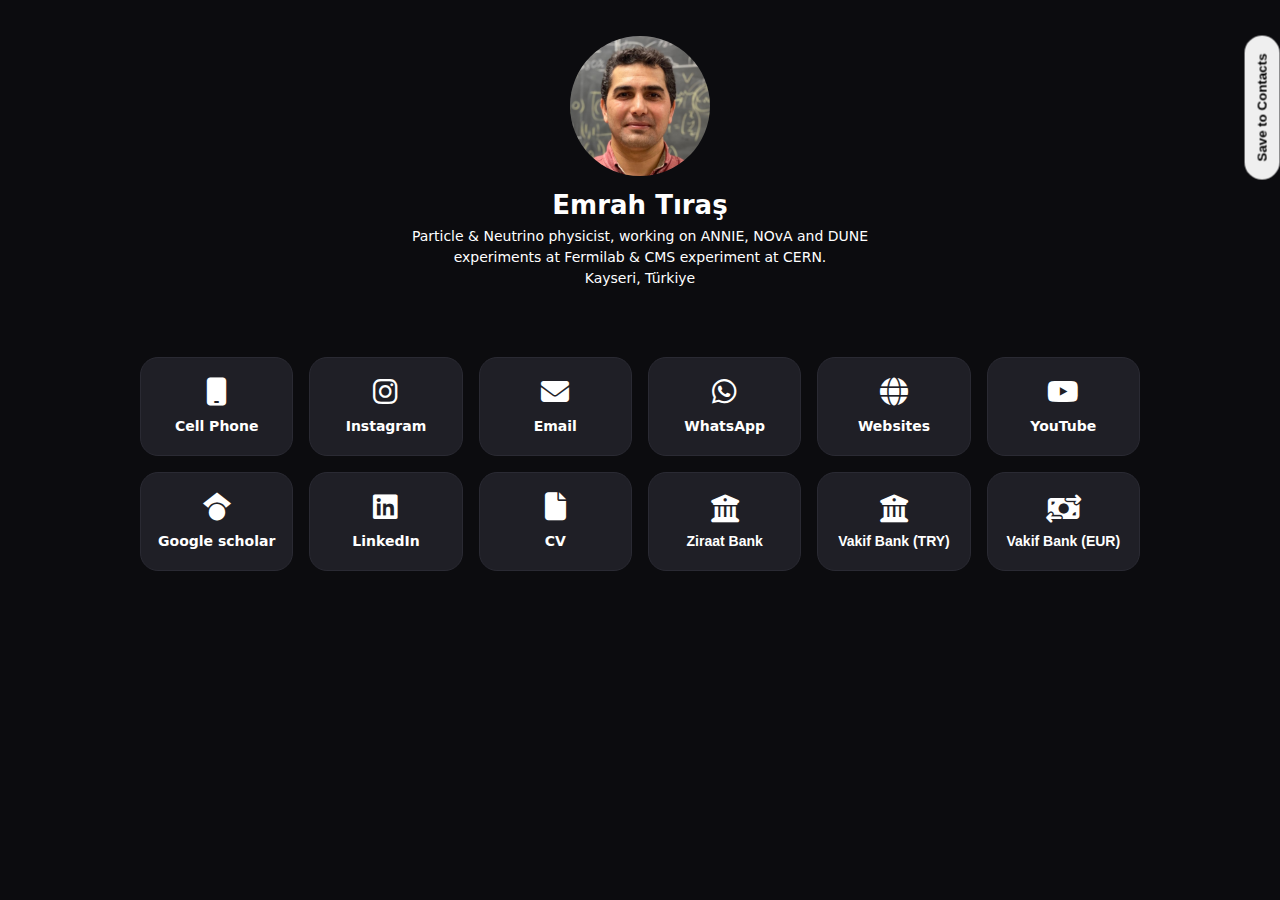
<file: index.html>
<!DOCTYPE html>
<html lang="en">
<head>
    <meta charset="UTF-8">
    <meta name="viewport" content="width=device-width, initial-scale=1.0">
    <title>Profile Card</title>
    <link rel="stylesheet" href="https://cdnjs.cloudflare.com/ajax/libs/font-awesome/6.5.0/css/all.min.css" />
    <link rel="stylesheet" href="styles.css">

</head>
<body>

    <button class="ribbon" id="saveContactBtn">Save to Contacts</button>

    <main class="container">

        <section class="profile">
            <div class="avatar">
                <img src="Image/Screenshot from 2025-12-23 09-10-55.png" alt="profile Picture">
            </div>

            <h1 class="company-name"> Emrah Tıraş  </h1>
            <p class="company-bio">
               Particle & Neutrino physicist, working on ANNIE, NOvA and DUNE experiments at Fermilab & CMS experiment at CERN.
               <span style="display:block;">Kayseri, Türkiye </span> 
               <!--<span style="display: block;">Research focused on catalysis, green chemistry, and inorganic chemistry.</span> -->
            </P>
        </section>
    </main>
    <div class="grid">
      <!-- Cell Phone -->
       <a href="tel:+905424063807" target="_blank" class="tile">
        <i class="fa-solid fa-mobile"></i>
        <span>Cell Phone</span>
       </a>
  <!-- Instagram -->
  <a href="instagram.html" target="_blank" class="tile">
    <i class="fa-brands fa-instagram"></i>
    <span>Instagram</span>
  </a>

  <!-- Email -->
  <a href="mailto:emrahtiras@erciyes.edu.tr"
     target="_blank" class="tile">
    <i class="fa-solid fa-envelope"></i>
    <span>Email</span>
  </a>

  <!-- WhatsApp -->
   <a href="https://wa.me/905424063807"
     target="_blank"
     class="tile">
    <i class="fa-brands fa-whatsapp"></i>
    <span>WhatsApp</span>
  </a>

  <!-- Website -->
   <a class="tile" href="website.html"
   target="_blank">
   <i class="fa-solid fa-globe"></i>
   <span>Websites</span>
   </a>

  <!-- YouTube -->
  <a href="https://youtube.com/@harardevcenter"
     target="_blank"
     class="tile">
    <i class="fa-brands fa-youtube"></i>
    <span>YouTube</span>
  </a>

  <!-- Google Scholar -->
  <a href="https://scholar.google.com/citations?hl=en&user=VzmzTaUAAAAJ"
     target="_blank"
     class="tile">
    <i class="fa-brands fa-google-scholar"></i>
    <span>Google scholar</span>
  </a>
  
  <!-- LinkedIn -->
   <a  href="linkedIn.html"
   target="_blank" class="tile">
   <i class="fa-brands fa-linkedin"></i>
   <span>LinkedIn</span>
   </a> 

   <!-- CV -->
    <a href="pdf/Profile.pdf" 
    target="_blank" class="tile">
      <i class="fa-solid fa-file"></i>
      <span>CV</span>
    </a>
  <!--BANK / IBAN--> 
  <!-- Ziraat Bank -->
   <button class="tile bank" type="button" 
   data-bank="Ziraat bank" data-iban="TR94 0006 4000 0015 30208759 11">
   <i class="fa-solid fa-building-columns"></i>
   <span>Ziraat Bank</span>
   </button>

   <button class="tile bank" type="button"
   data-bank="Vakif bank" data-iban="">
   <i class="fa-solid fa-building-columns"></i>
   <span>Vakif Bank (TRY)</span>
</button>
<button class="tile bank" type="button"
data-bank="vakif bank (EUR)" data-iban="">
<i class="fa-solid fa-money-bill-transfer"></i>
<span>Vakif Bank (EUR)</span>
</button>
</button>
</div>
<div class="toast" id="toast" aria-live="polite"></div>
<script src="script.js"></script>
</body>
</html>
</file>
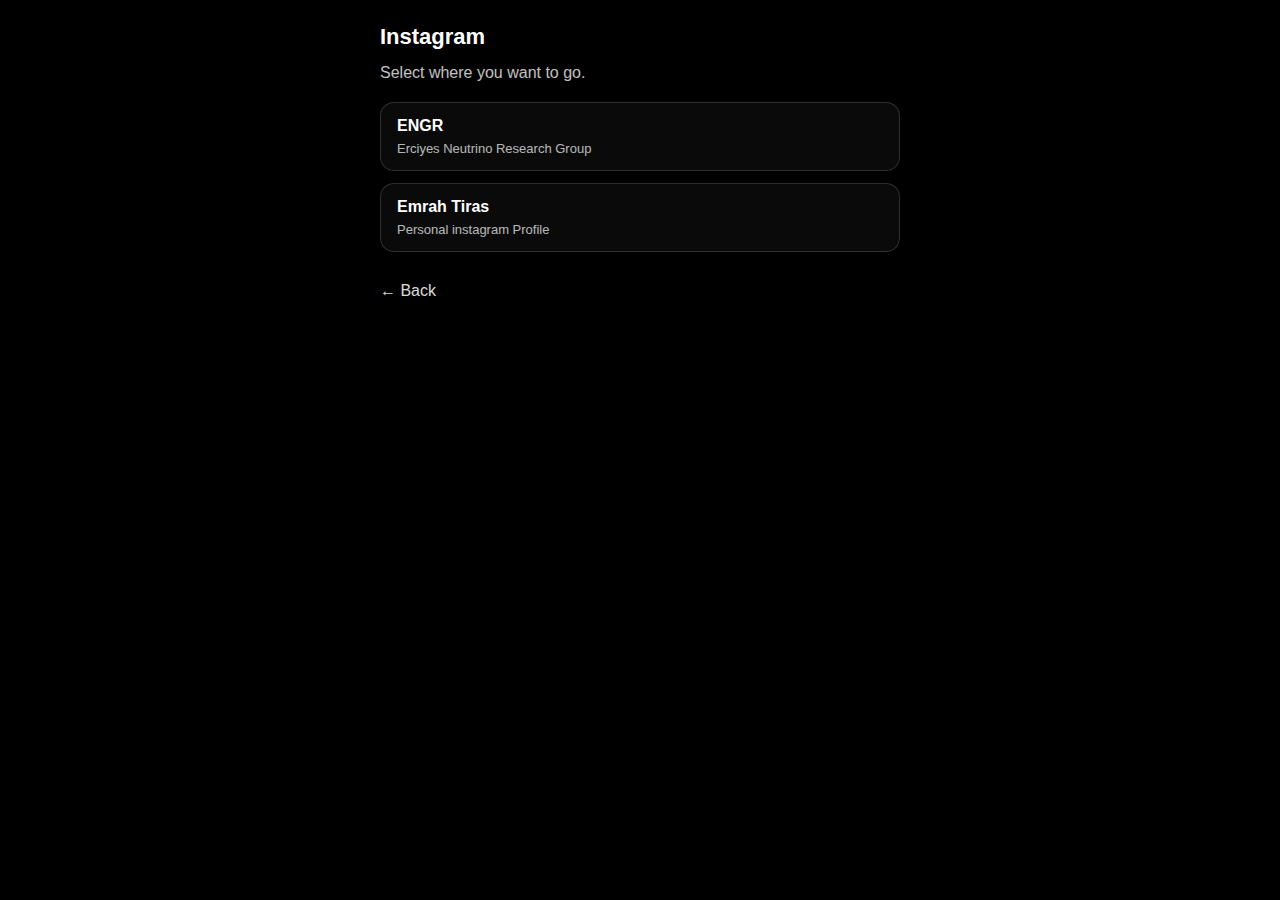
<file: instagram.html>
<!doctype html>
<html lang="en">
<head>
  <meta charset="utf-8" />
  <meta name="viewport" content="width=device-width, initial-scale=1" />
  <title>Instagram</title>
  <style>
    body { margin:0; font-family: Arial, sans-serif; background:#000; color:#fff; }
    .wrap { max-width:520px; margin:0 auto; padding:24px; }
    .title { font-size:22px; margin:0 0 14px; }
    .sub { opacity:.75; margin:0 0 20px; }
    .card {
      display:block; text-decoration:none; color:#fff;
      border:1px solid rgba(255,255,255,.15);
      border-radius:14px; padding:14px 16px; margin:12px 0;
      background: rgba(255,255,255,.04);
    }
    .card:hover { border-color: rgba(255,255,255,.35); }
    .name { font-weight:700; }
    .url { opacity:.7; font-size:13px; margin-top:6px; word-break:break-all; }
    .back { display:inline-block; margin-top:18px; color:#fff; opacity:.85; text-decoration:none; }
    .back:hover { opacity:1; }
  </style>
</head>
<body>
  <div class="wrap">
    <h1 class="title">Instagram</h1>
    <p class="sub">Select where you want to go.</p>

    <a class="card" href="https://www.instagram.com/enrgscience" target="_blank" rel="noopener">
      <div class="name">ENGR</div>
      <div class="url">Erciyes Neutrino Research Group</div>
    </a>

    <a class="card" href="https://www.instagram.com/tirasemr" target="_blank" rel="noopener">
      <div class="name">Emrah Tiras</div>
     <i class="fa-brands fa-instagram"></i>
      <div class="url">Personal instagram Profile</div>
    </a>

    <a class="back" href="index.html">← Back</a>
  </div>
</body>
</html>
</file>
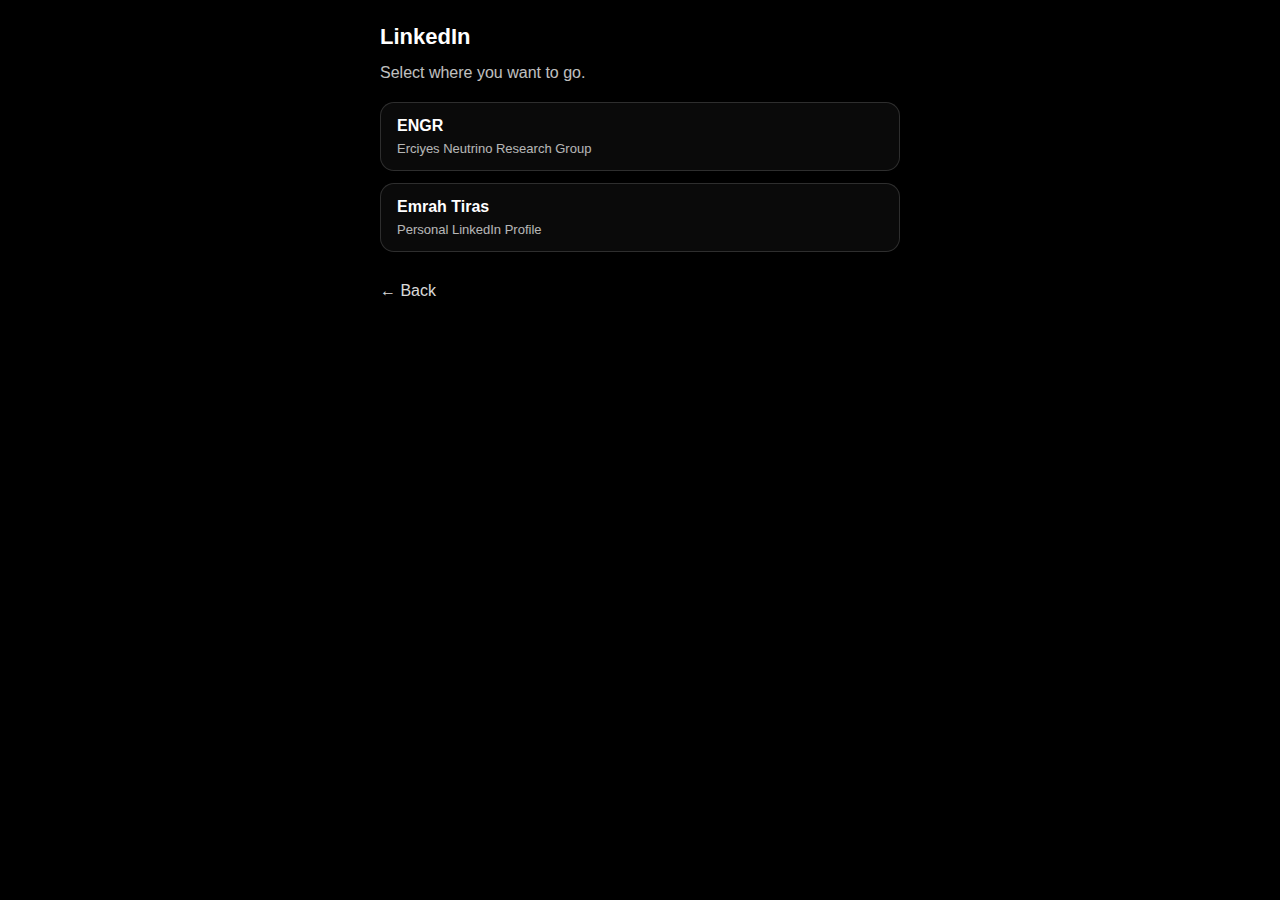
<file: linkedIn.html>
<!doctype html>
<html lang="en">
<head>
  <meta charset="utf-8" />
  <meta name="viewport" content="width=device-width, initial-scale=1" />
  <title>LinkedIn</title>
  <style>
    body { margin:0; font-family: Arial, sans-serif; background:#000; color:#fff; }
    .wrap { max-width:520px; margin:0 auto; padding:24px; }
    .title { font-size:22px; margin:0 0 14px; }
    .sub { opacity:.75; margin:0 0 20px; }
    .card {
      display:block; text-decoration:none; color:#fff;
      border:1px solid rgba(255,255,255,.15);
      border-radius:14px; padding:14px 16px; margin:12px 0;
      background: rgba(255,255,255,.04);
    }
    .card:hover { border-color: rgba(255,255,255,.35); }
    .name { font-weight:700; }
    .url { opacity:.7; font-size:13px; margin-top:6px; word-break:break-all; }
    .back { display:inline-block; margin-top:18px; color:#fff; opacity:.85; text-decoration:none; }
    .back:hover { opacity:1; }
  </style>
</head>
<body>
  <div class="wrap">
    <h1 class="title">LinkedIn</h1>
    <p class="sub">Select where you want to go.</p>

    <a class="card" href="https://www.linkedin.com/company/erciyes-neutrino/" target="_blank" rel="noopener">
      <div class="name">ENGR</div>
      <div class="url">Erciyes Neutrino Research Group</div>
    </a>

    <a class="card" href="https://www.linkedin.com/in/emrahtiras" target="_blank" rel="noopener">
      <div class="name">Emrah Tiras</div>
      <div class="url">Personal LinkedIn Profile</div>
    </a>

    <a class="back" href="index.html">← Back</a>
  </div>
</body>
</html>
</file>
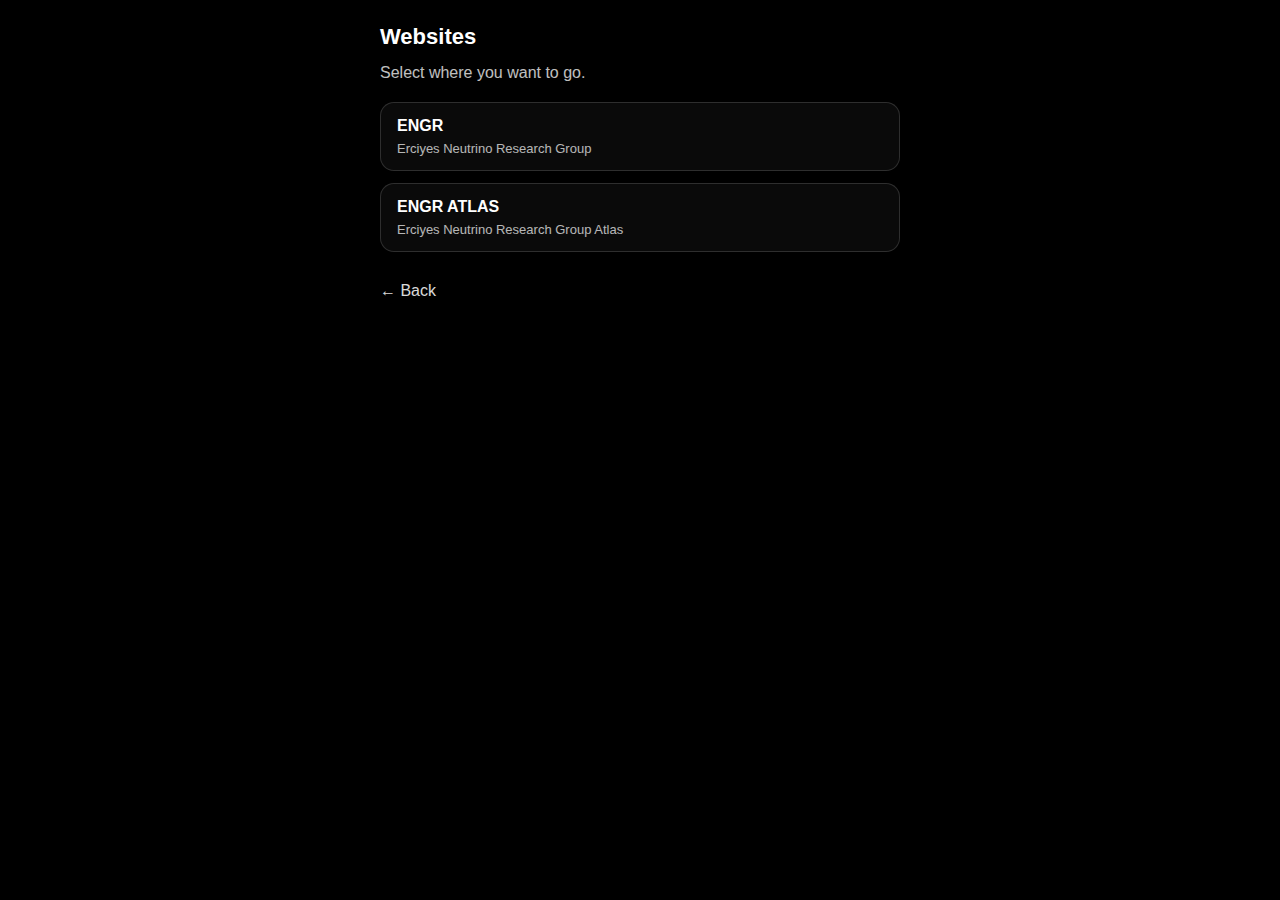
<file: website.html>
<!doctype html>
<html lang="en">
<head>
  <meta charset="utf-8" />
  <meta name="viewport" content="width=device-width, initial-scale=1" />
  <title>Websites</title>
  <style>
    body { margin:0; font-family: Arial, sans-serif; background:#000; color:#fff; }
    .wrap { max-width:520px; margin:0 auto; padding:24px; }
    .title { font-size:22px; margin:0 0 14px; }
    .sub { opacity:.75; margin:0 0 20px; }
    .card {
      display:block; text-decoration:none; color:#fff;
      border:1px solid rgba(255,255,255,.15);
      border-radius:14px; padding:14px 16px; margin:12px 0;
      background: rgba(255,255,255,.04);
    }
    .card:hover { border-color: rgba(255,255,255,.35); }
    .name { font-weight:700; }
    .url { opacity:.7; font-size:13px; margin-top:6px; word-break:break-all; }
    .back { display:inline-block; margin-top:18px; color:#fff; opacity:.85; text-decoration:none; }
    .back:hover { opacity:1; }
  </style>
</head>
<body>
  <div class="wrap">
    <h1 class="title">Websites</h1>
    <p class="sub">Select where you want to go.</p>

    <a class="card" href="https://neutrino.erciyes.edu.tr" target="_blank" rel="noopener">
      <div class="name">ENGR</div>
      <div class="url">Erciyes Neutrino Research Group</div>
    </a>

    <a class="card" href="https://neutrinoatlas.erciyes.edu.tr" target="_blank" rel="noopener">
      <div class="name">ENGR ATLAS</div>
      <div class="url">Erciyes Neutrino Research Group Atlas</div>
    </a>

    <a class="back" href="index.html">← Back</a>
  </div>
</body>
</html>
</file>
<file: styles.css>
body{
  background:#0c0c0f;
  font-family: system-ui, Arial, sans-serif;
  color:white;
}

.container{
    max-width: 520px;
    margin: 0 auto;
    padding: 28px 16px 40px;
}

.profile{
    text-align: center;
    margin-bottom: 28px;
}

.avatar{
    width: 140px;
    height: 140px;
    border-radius: 50%;
    margin: 0 auto 14px;
    overflow: hidden;
    border: 3px solid var(--tile);
}

.avatar img {
    width: 100%;
    height: 100%;
    object-fit: cover;
}

.company-name{
    margin: 8px 0 6px;
    font-size: 26px;
    font-weight: 900;
}

.company-bio {
    margin: 0;
    color: var(--muted);
    font-size: 14px;
    line-height: 1.5;
    padding: 0 10px;
}

.grid{
  display:grid;
  grid-template-columns: repeat(3, 1fr);
  gap:16px;
  max-width:520px;
  margin: 0 auto;
}

.tile{
  background:#1f1f26;
  border-radius:18px;
  padding:20px 10px;
  text-align:center;
  text-decoration:none;
  color:white;
  border:1px solid #2a2a33;
  transition:.15s ease;
}

.tile:hover{
  background:#26262f;
  transform: translateY(-2px);
}

.tile i{
  font-size:28px;
  margin-bottom:10px;
  display:block;
}

.tile span{
  font-size:14px;
  font-weight:700;
} 

.ribbon {
    position: fixed;
    right: -54px;
    top: 10%;
    transform: rotate(-90deg);
    border: 0;
    padding: 10px 18px;
    font-weight: 900;
    border-radius: 999px;
    cursor: pointer;
}

/* Responsive fix */
@media (min-width: 900px){
  .grid{
    grid-template-columns: repeat(6, 1fr);
    max-width:1000px;
  }
}

.toast{
  position: fixed;
  left: 50%;
  bottom: 18px;
  transform: translateX(-50%);
  background: rgba(0,0,0,.88);
  color: #fff;
  padding: 12px 14px;
  border-radius: 14px;
  font-weight: 800;
  font-size: 13px;
  max-width: min(92vw, 520px);
  text-align: center;
  border: 1px solid rgba(255,255,255,.12);
  opacity: 0;
  pointer-events: none;
  transition: opacity .2s ease, transform .2s ease;
}

.toast.show{
  opacity: 1;
  transform: translateX(-50%) translateY(-4px);
}
</file>
